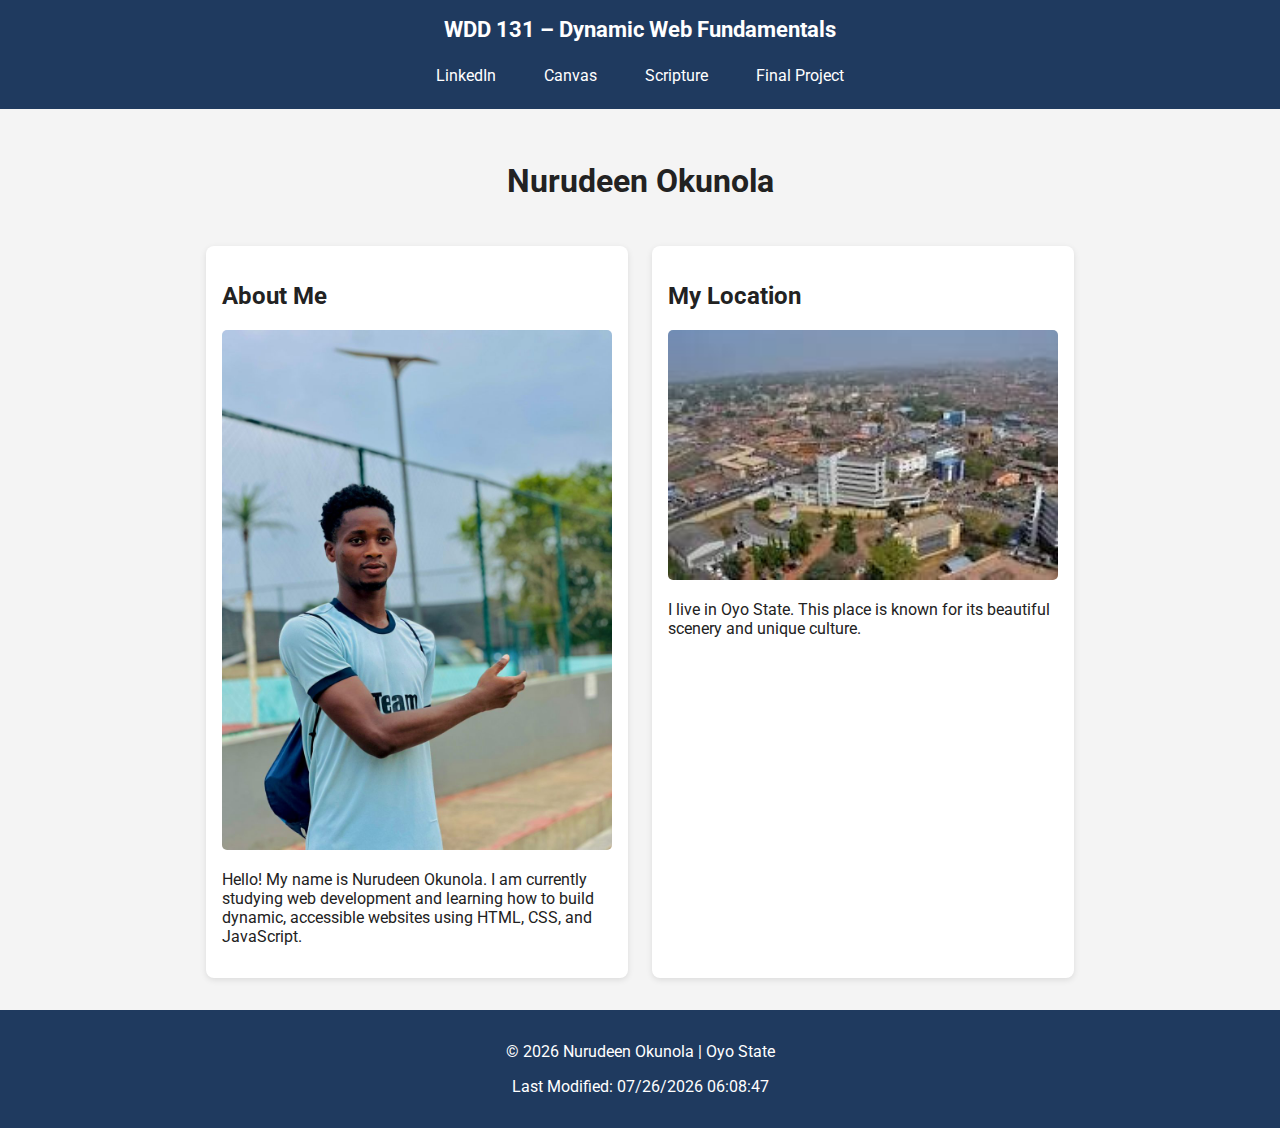
<file: index.html>
<!DOCTYPE html>
<html lang="en">
<head>
  <meta charset="UTF-8">
  <meta name="viewport" content="width=device-width, initial-scale=1.0">
  <meta name="description" content="WDD 131 – Dynamic Web Fundamentals. Your Name. HTML, CSS, and JavaScript course landing page.">
  <meta name="author" content="Your Name">

  <title>WDD 131 – Dynamic Web Fundamentals – Nurudeen Okunola</title>

  <!-- Google Font -->
  <link rel="preconnect" href="https://fonts.googleapis.com">
  <link rel="preconnect" href="https://fonts.gstatic.com" crossorigin>
  <link href="https://fonts.googleapis.com/css2?family=Roboto:wght@400;700&display=swap" rel="stylesheet">

  <link rel="stylesheet" href="styles/base.css">
  <script src="scripts/getdates.js" defer></script>
</head>

<body>
  <header>
    <span id="course-title">WDD 131 – Dynamic Web Fundamentals</span>

    <nav>
      <a href="https://www.linkedin.com/" target="_blank">LinkedIn</a>
      <a href="https://byupw.instructure.com/" target="_blank">Canvas</a>
      <a href="https://www.churchofjesuschrist.org/study/scriptures/bofm/1-ne/3?lang=eng&id=p7#p7" target="_blank">
        Scripture
      </a>
      <a href="#">Final Project</a>
    </nav>
  </header>

  <main>
    <h1>Nurudeen Okunola</h1>

    <section class="card">
      <h2>About Me</h2>
      <img src="images/Nurudeen.jpeg" alt="Photo of Your Name">
      <p>
        Hello! My name is Nurudeen Okunola. I am currently studying web development and
        learning how to build dynamic, accessible websites using HTML, CSS, and JavaScript.
      </p>
    </section>

    <section class="card">
      <h2>My Location</h2>
      <img src="images/state.jpg" alt="Landscape or city from your location">
      <p>
        I live in Oyo State. This place is known for its beautiful scenery
        and unique culture.
      </p>
    </section>
  </main>

  <footer>
    <p>
      © <span id="currentyear"></span> Nurudeen Okunola | Oyo State
    </p>
    <p id="lastModified"></p>
  </footer>
</body>
</html>
</file>
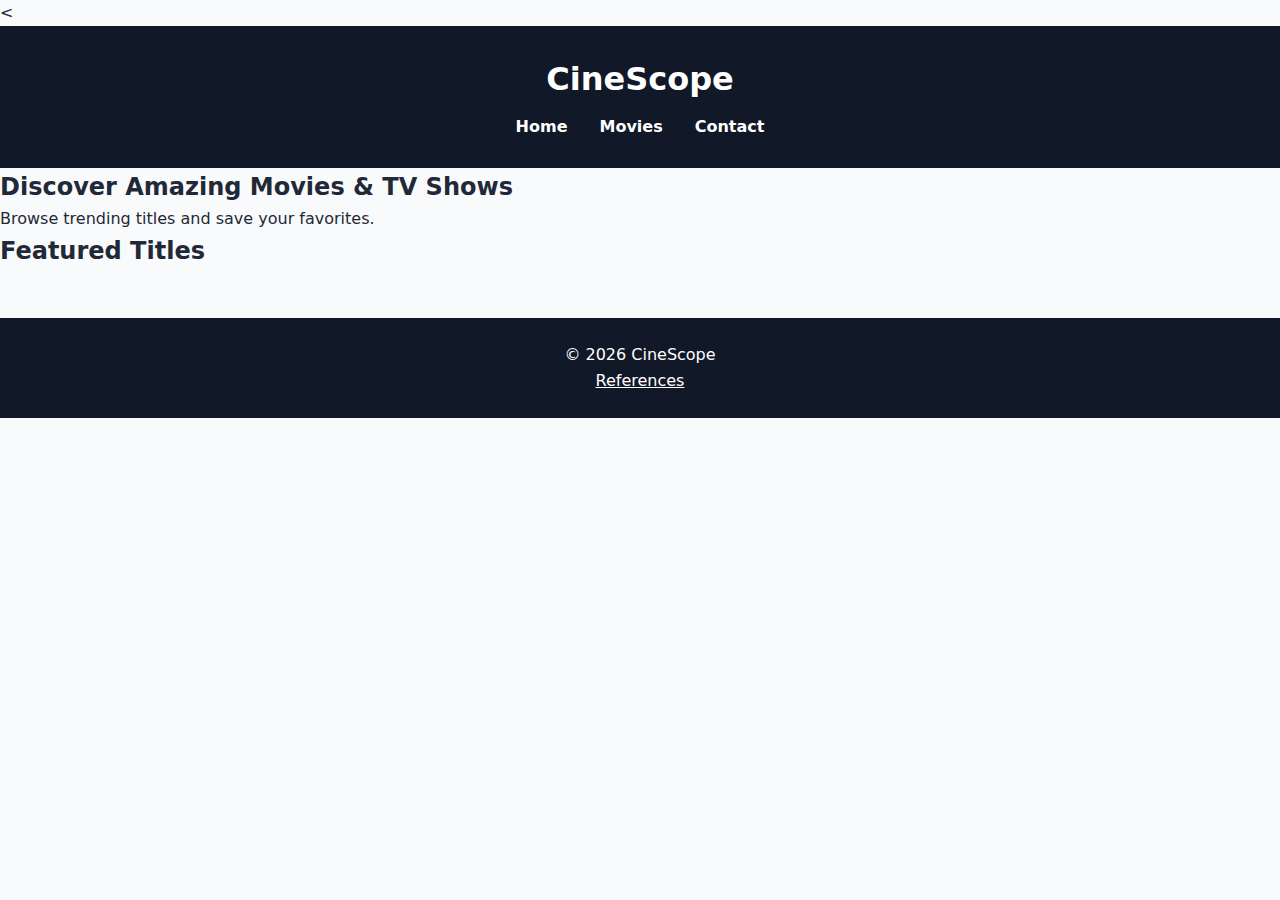
<file: project/index.html>
<<!DOCTYPE html>
<html lang="en">
<head>
  <meta charset="UTF-8">
  <meta name="viewport" content="width=device-width, initial-scale=1.0">
  <meta name="description" content="CineScope - Discover trending movies and TV shows.">
  <title>CineScope | Home</title>
  <link rel="stylesheet" href="css/styles.css">
  <script src="js/main.js" defer></script>
</head>

<body>

<header>
  <h1>CineScope</h1>
  <nav>
    <ul class="nav-links">
      <li><a href="index.html">Home</a></li>
      <li><a href="movies.html">Movies</a></li>
      <li><a href="contact.html">Contact</a></li>
    </ul>
  </nav>
</header>

<main>

<section class="hero">
  <h2>Discover Amazing Movies & TV Shows</h2>
  <p>Browse trending titles and save your favorites.</p>
</section>

<section>
  <h2>Featured Titles</h2>
  <div id="featuredContainer" class="movie-grid"></div>
</section>

</main>

<footer>
  <p>&copy; <span id="year"></span> CineScope</p>
  <a href="references.html">References</a>
</footer>

</body>
</html>
</file>
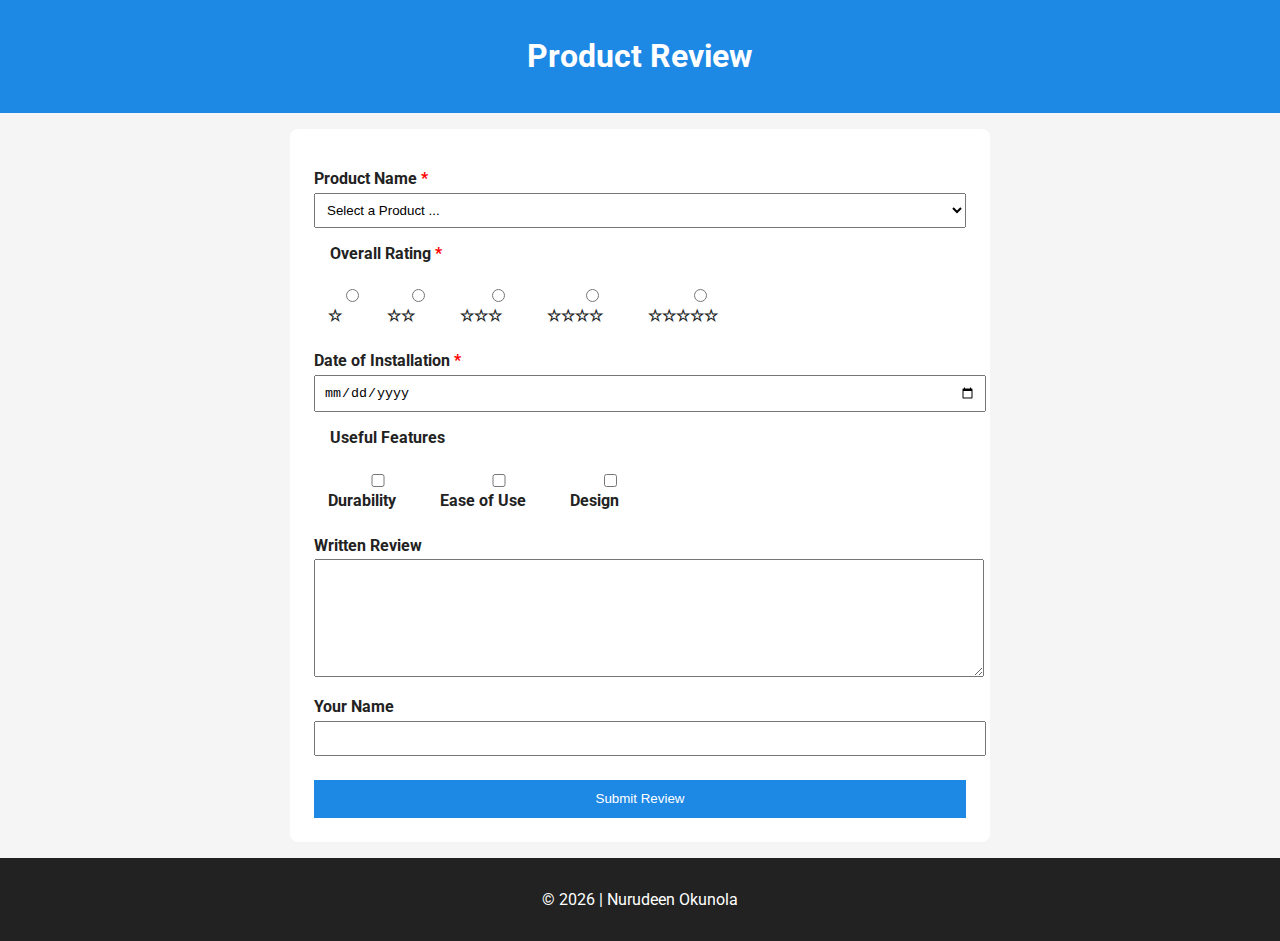
<file: form.html>
<!DOCTYPE html>
<html lang="en-US">
<head>
    <meta charset="UTF-8">
    <meta name="viewport" content="width=device-width, initial-scale=1.0">
    <meta name="description" content="Product review form for submitting feedback and ratings.">
    <meta name="author" content="Nurudeen Okunola">
    <title>Product Review Form</title>

    <link rel="preconnect" href="https://fonts.googleapis.com">
    <link rel="preconnect" href="https://fonts.gstatic.com" crossorigin>
    <link href="https://fonts.googleapis.com/css2?family=Roboto:wght@400;700&display=swap" rel="stylesheet">

    <link rel="stylesheet" href="styles/form.css">
    <script src="scripts/form.js" defer></script>
</head>

<body>
<header>
    <h1>Product Review</h1>
</header>

<main>
<form method="get" action="review.html">
    
    <!-- Product Name -->
    <label for="product">Product Name <span class="required">*</span></label>
    <select id="product" name="product" required>
        <option value="" disabled selected>Select a Product ...</option>
    </select>

    <!-- Rating -->
    <fieldset>
        <legend>Overall Rating <span class="required">*</span></legend>
        <label><input type="radio" name="rating" value="1" required> ☆</label>
        <label><input type="radio" name="rating" value="2"> ☆☆</label>
        <label><input type="radio" name="rating" value="3"> ☆☆☆</label>
        <label><input type="radio" name="rating" value="4"> ☆☆☆☆</label>
        <label><input type="radio" name="rating" value="5"> ☆☆☆☆☆</label>
    </fieldset>

    <!-- Date -->
    <label for="installDate">Date of Installation <span class="required">*</span></label>
    <input type="date" id="installDate" name="installDate" required>

    <!-- Features -->
    <fieldset>
        <legend>Useful Features</legend>
        <label><input type="checkbox" name="features" value="durability"> Durability</label>
        <label><input type="checkbox" name="features" value="ease"> Ease of Use</label>
        <label><input type="checkbox" name="features" value="design"> Design</label>
    </fieldset>

    <!-- Review -->
    <label for="review">Written Review</label>
    <textarea id="review" name="review"></textarea>

    <!-- Username -->
    <label for="username">Your Name</label>
    <input type="text" id="username" name="username">

    <input type="submit" value="Submit Review">
</form>
</main>

<footer>
    <p>&copy; 2026 | Nurudeen Okunola</p>
</footer>
</body>
</html>
</file>
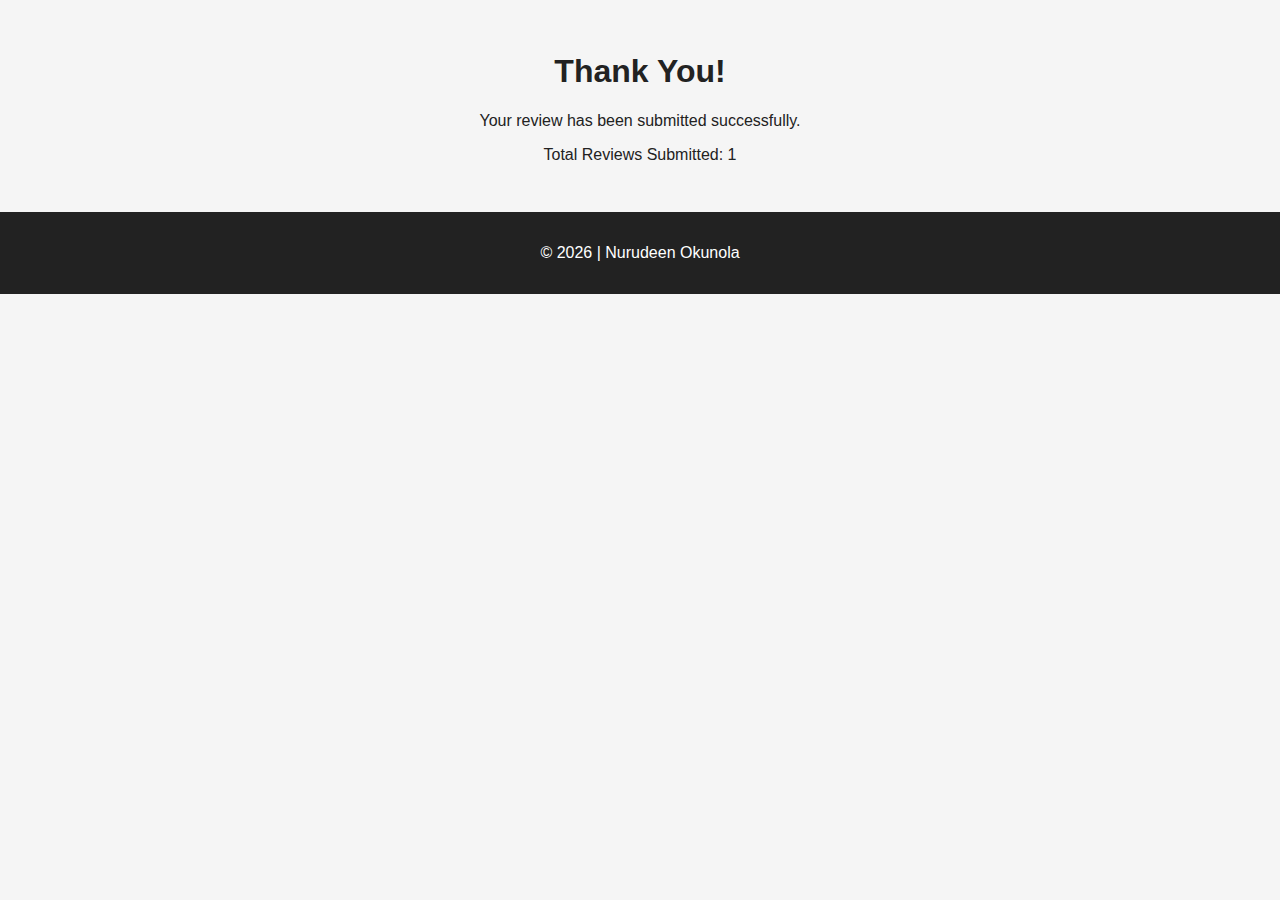
<file: review.html>
<!DOCTYPE html>
<html lang="en-US">
<head>
    <meta charset="UTF-8">
    <meta name="viewport" content="width=device-width, initial-scale=1.0">
    <meta name="description" content="Product review submission confirmation page.">
    <meta name="author" content="Nurudeen Okunola">
    <title>Review Submitted</title>

    <link rel="stylesheet" href="styles/form.css">
    <script src="scripts/form.js" defer></script>
</head>

<body>
<main class="confirmation">
    <h1>Thank You!</h1>
    <p>Your review has been submitted successfully.</p>
    <p>Total Reviews Submitted: <span id="reviewCount"></span></p>
</main>

<footer>
    <p>&copy; 2026 | Nurudeen Okunola</p>
</footer>
</body>
</html>
</file>
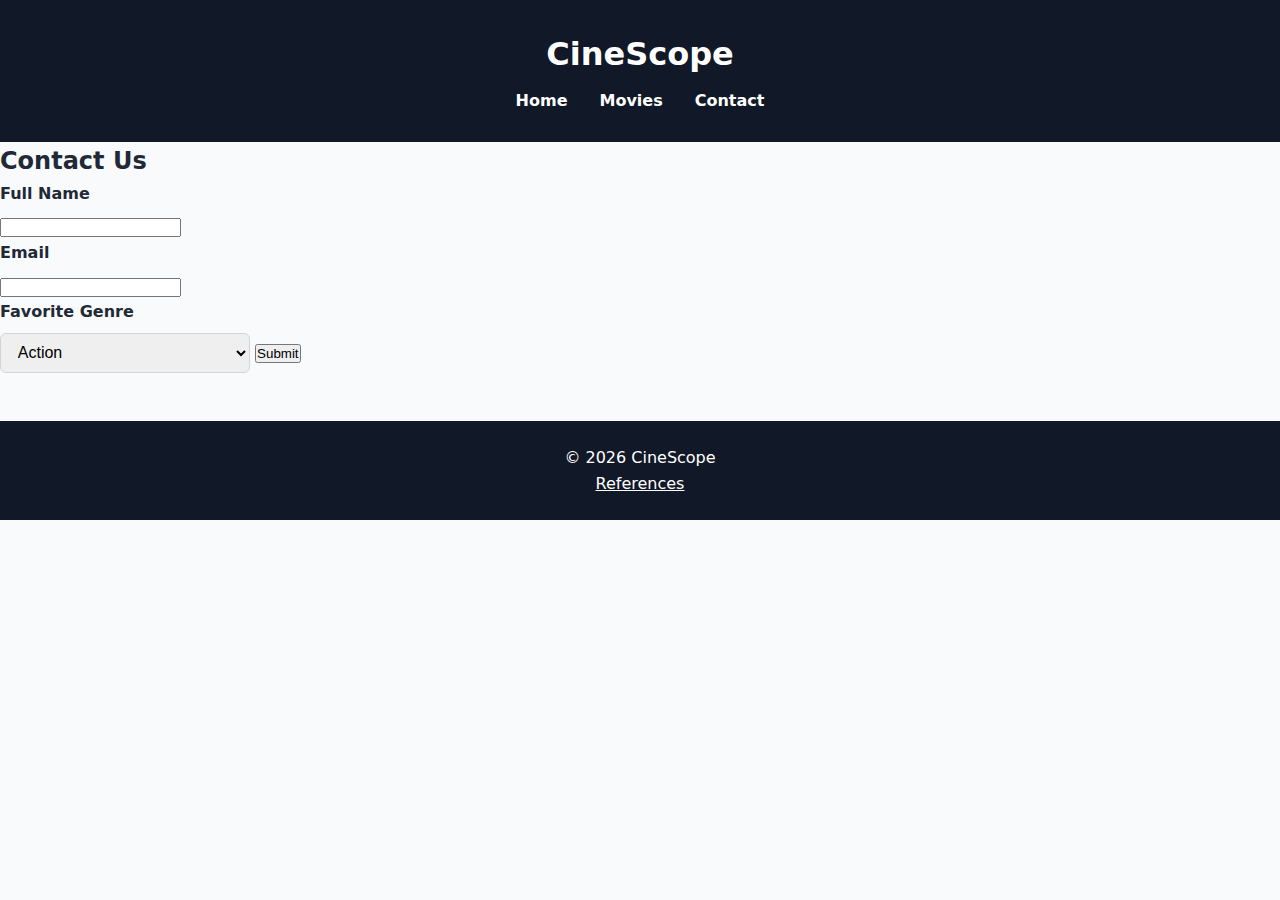
<file: project/contact.html>
<!DOCTYPE html>
<html lang="en">
<head>
  <meta charset="UTF-8">
  <meta name="viewport" content="width=device-width, initial-scale=1.0">
  <meta name="description" content="Contact CineScope.">
  <title>CineScope | Contact</title>
  <link rel="stylesheet" href="css/styles.css">
  <script src="js/main.js" defer></script>
</head>

<body>

<header>
  <h1>CineScope</h1>
  <nav>
    <ul class="nav-links">
      <li><a href="index.html">Home</a></li>
      <li><a href="movies.html">Movies</a></li>
      <li><a href="contact.html">Contact</a></li>
    </ul>
  </nav>
</header>

<main>

<section>
  <h2>Contact Us</h2>

  <form id="contactForm">
    <label for="name">Full Name</label>
    <input type="text" id="name" required>

    <label for="email">Email</label>
    <input type="email" id="email" required>

    <label for="genre">Favorite Genre</label>
    <select id="genre">
      <option value="Action">Action</option>
      <option value="Drama">Drama</option>
      <option value="Sci-Fi">Sci-Fi</option>
    </select>

    <button type="submit">Submit</button>
  </form>

  <p id="formMessage"></p>

</section>

</main>

<footer>
  <p>&copy; <span id="year"></span> CineScope</p>
  <a href="references.html">References</a>
</footer>

</body>
</html>
</file>
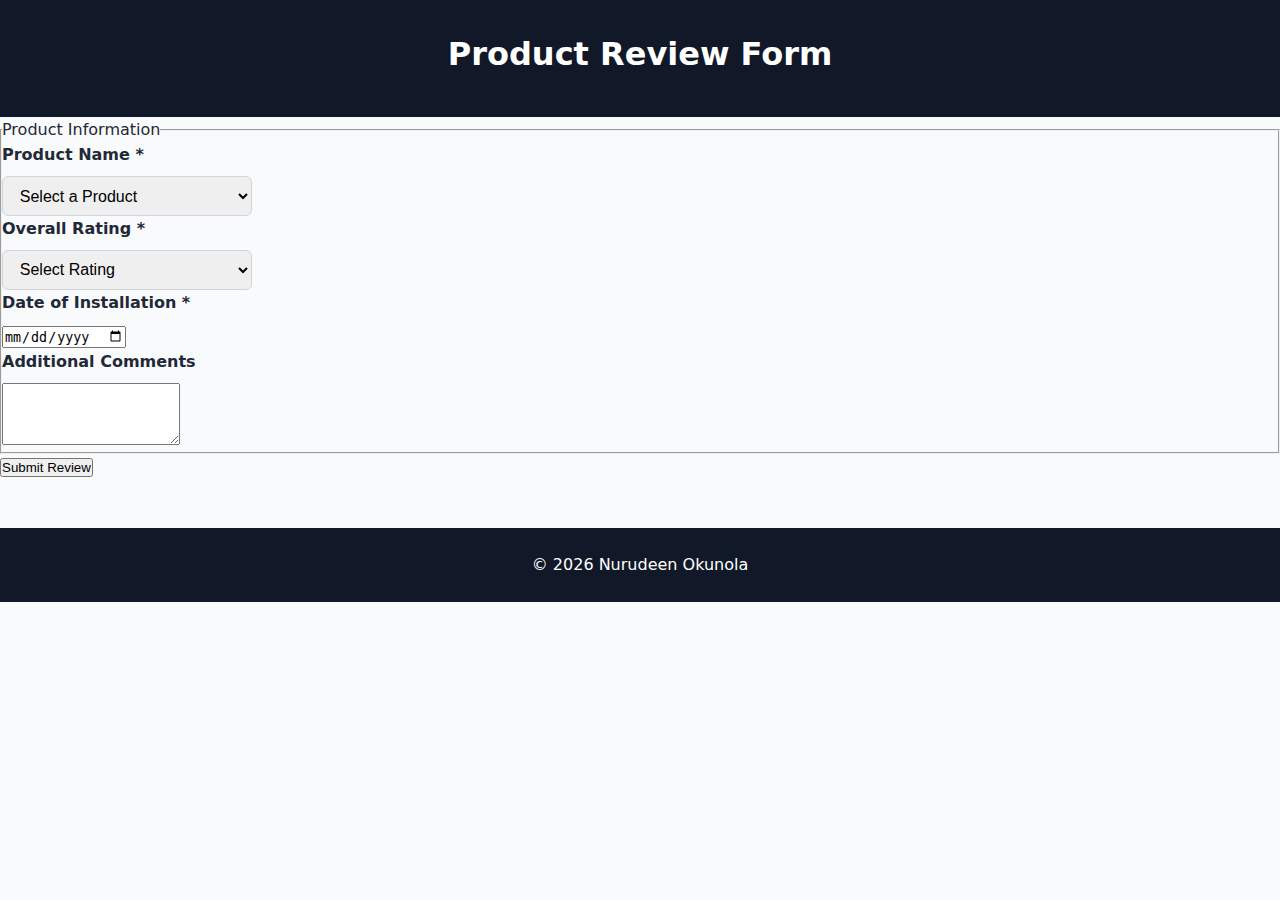
<file: project/form.html>
<!DOCTYPE html>
<html lang="en">
<head>
  <meta charset="UTF-8">
  <meta name="description" content="Submit a product review form.">
  <meta name="viewport" content="width=device-width, initial-scale=1.0">
  <title>Product Review Form</title>
  <link rel="stylesheet" href="css/styles.css">
  <script defer src="js/main.js"></script>
</head>

<body>
<header>
  <h1>Product Review Form</h1>
</header>

<main>
  <form id="reviewForm" action="review.html" method="GET">

    <fieldset>
      <legend>Product Information</legend>

      <label for="product">
        Product Name <span class="required">*</span>
      </label>
      <select id="product" name="product" required>
        <option value="">Select a Product</option>
      </select>

      <label for="rating">
        Overall Rating <span class="required">*</span>
      </label>
      <select id="rating" name="rating" required>
        <option value="">Select Rating</option>
        <option value="5">5 - Excellent</option>
        <option value="4">4 - Good</option>
        <option value="3">3 - Average</option>
        <option value="2">2 - Poor</option>
        <option value="1">1 - Terrible</option>
      </select>

      <label for="installDate">
        Date of Installation <span class="required">*</span>
      </label>
      <input type="date" id="installDate" name="installDate" required>

      <label for="comments">Additional Comments</label>
      <textarea id="comments" name="comments" rows="4"></textarea>

    </fieldset>

    <button type="submit">Submit Review</button>

  </form>
</main>

<footer>
  <p>&copy; 2026 Nurudeen Okunola</p>
</footer>

</body>
</html>
</file>
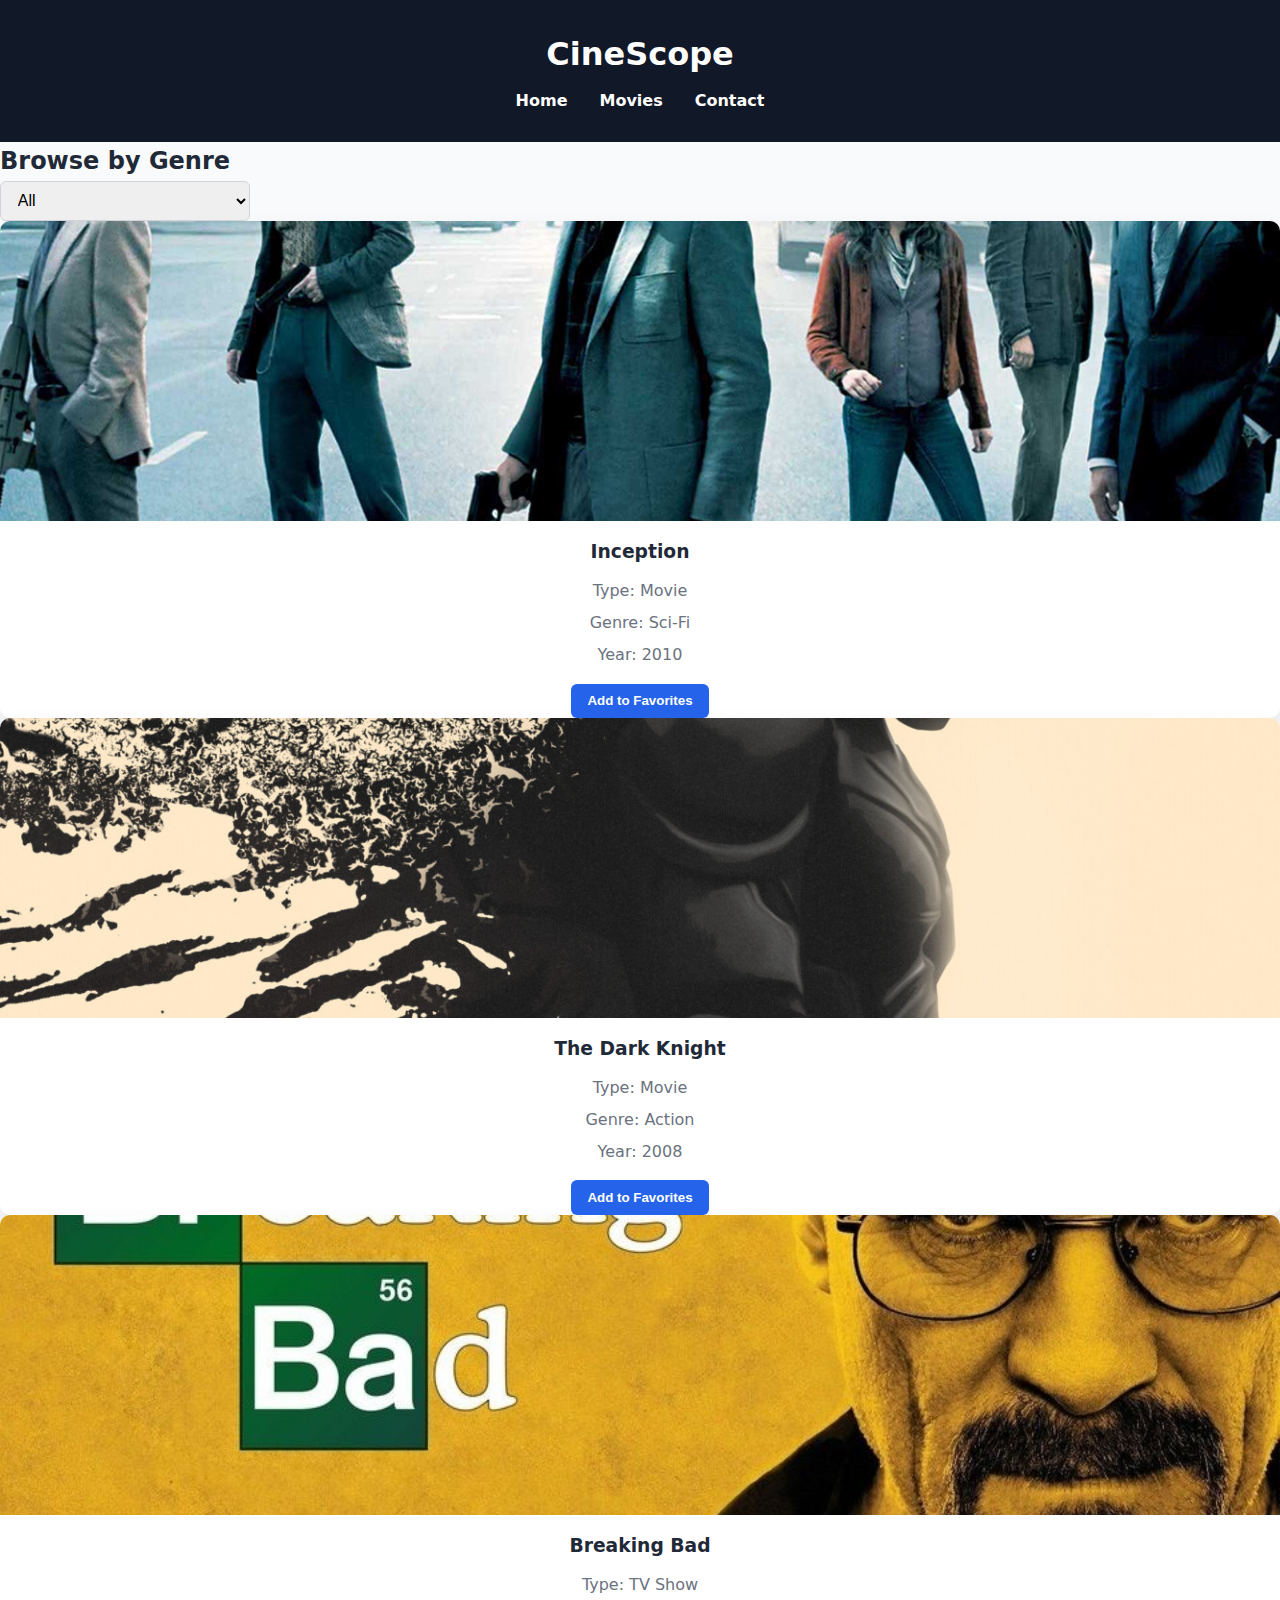
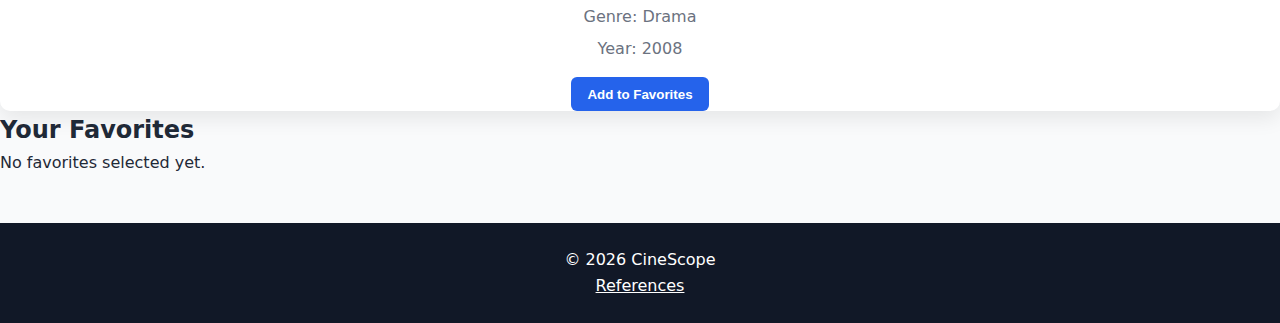
<file: project/movies.html>
<!DOCTYPE html>
<html lang="en">
<head>
  <meta charset="UTF-8">
  <meta name="viewport" content="width=device-width, initial-scale=1.0">
  <meta name="description" content="Browse movies and TV shows by genre.">
  <title>CineScope | Movies</title>
  <link rel="stylesheet" href="css/styles.css">
  <script src="js/main.js" defer></script>
</head>

<body>

<header>
  <h1>CineScope</h1>
  <nav>
    <ul class="nav-links">
      <li><a href="index.html">Home</a></li>
      <li><a href="movies.html">Movies</a></li>
      <li><a href="contact.html">Contact</a></li>
    </ul>
  </nav>
</header>

<main>

<section>
  <h2>Browse by Genre</h2>
  <select id="genreSelect">
    <option value="All">All</option>
    <option value="Action">Action</option>
    <option value="Drama">Drama</option>
    <option value="Sci-Fi">Sci-Fi</option>
  </select>
</section>

<section>
  <div id="movieContainer" class="movie-grid"></div>
</section>

<section>
  <h2>Your Favorites</h2>
  <ul id="favoritesList"></ul>
</section>

</main>

<footer>
  <p>&copy; <span id="year"></span> CineScope</p>
  <a href="references.html">References</a>
</footer>

</body>
</html>
</file>
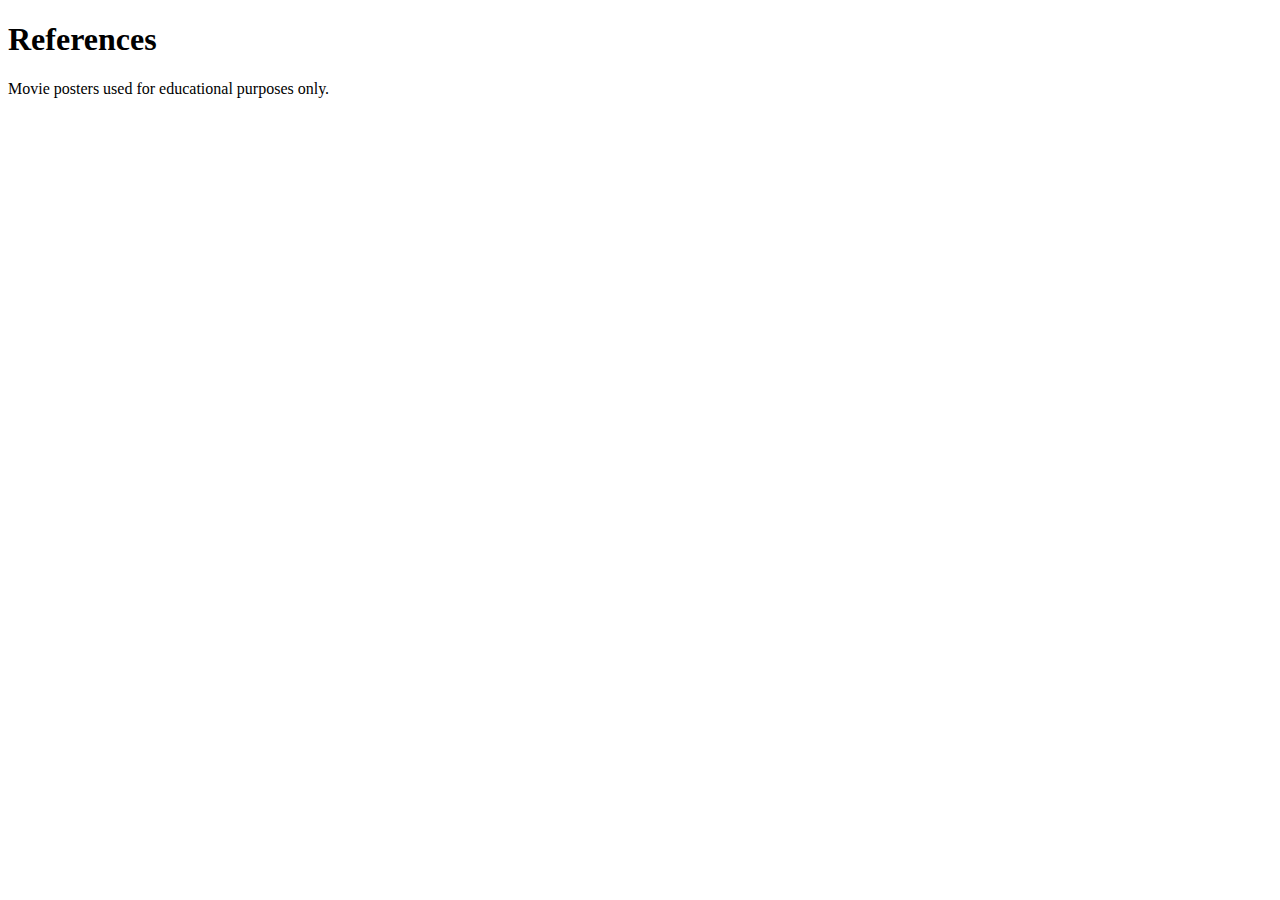
<file: project/references.html>
<!DOCTYPE html>
<html lang="en">
<head>
  <meta charset="UTF-8">
  <title>References</title>
</head>
<body>
  <h1>References</h1>
  <p>Movie posters used for educational purposes only.</p>
</body>
</html>
</file>
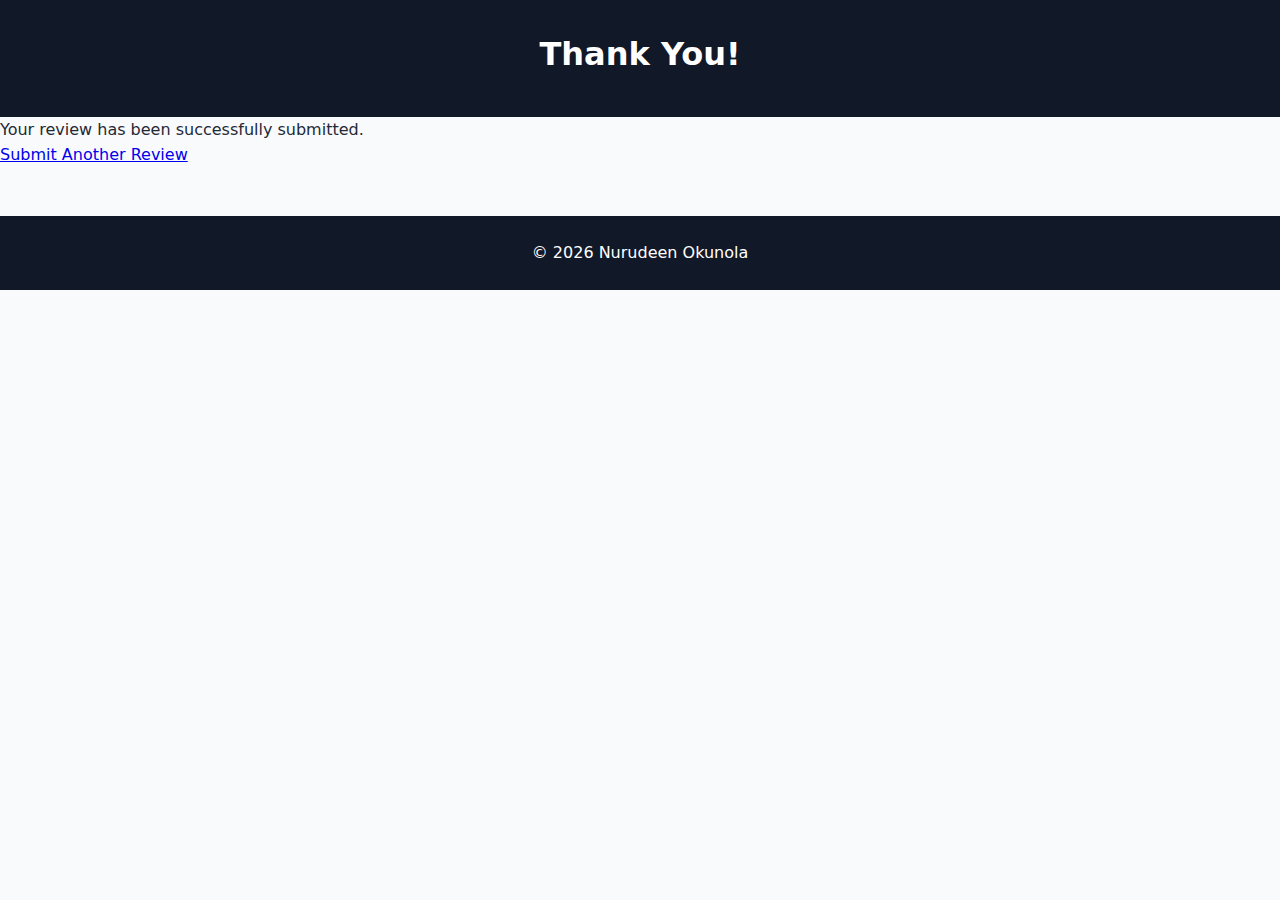
<file: project/review.html>
<!DOCTYPE html>
<html lang="en">
<head>
  <meta charset="UTF-8">
  <meta name="description" content="Review submission confirmation page.">
  <meta name="viewport" content="width=device-width, initial-scale=1.0">
  <title>Review Submitted</title>
  <link rel="stylesheet" href="css/styles.css">
  <script defer src="js/main.js"></script>
</head>

<body>
<header>
  <h1>Thank You!</h1>
</header>

<main>
  <p>Your review has been successfully submitted.</p>
  <p id="reviewCount"></p>
  <a href="form.html" class="button-link">Submit Another Review</a>
</main>

<footer>
  <p>&copy; 2026 Nurudeen Okunola</p>
</footer>

</body>
</html>
</file>
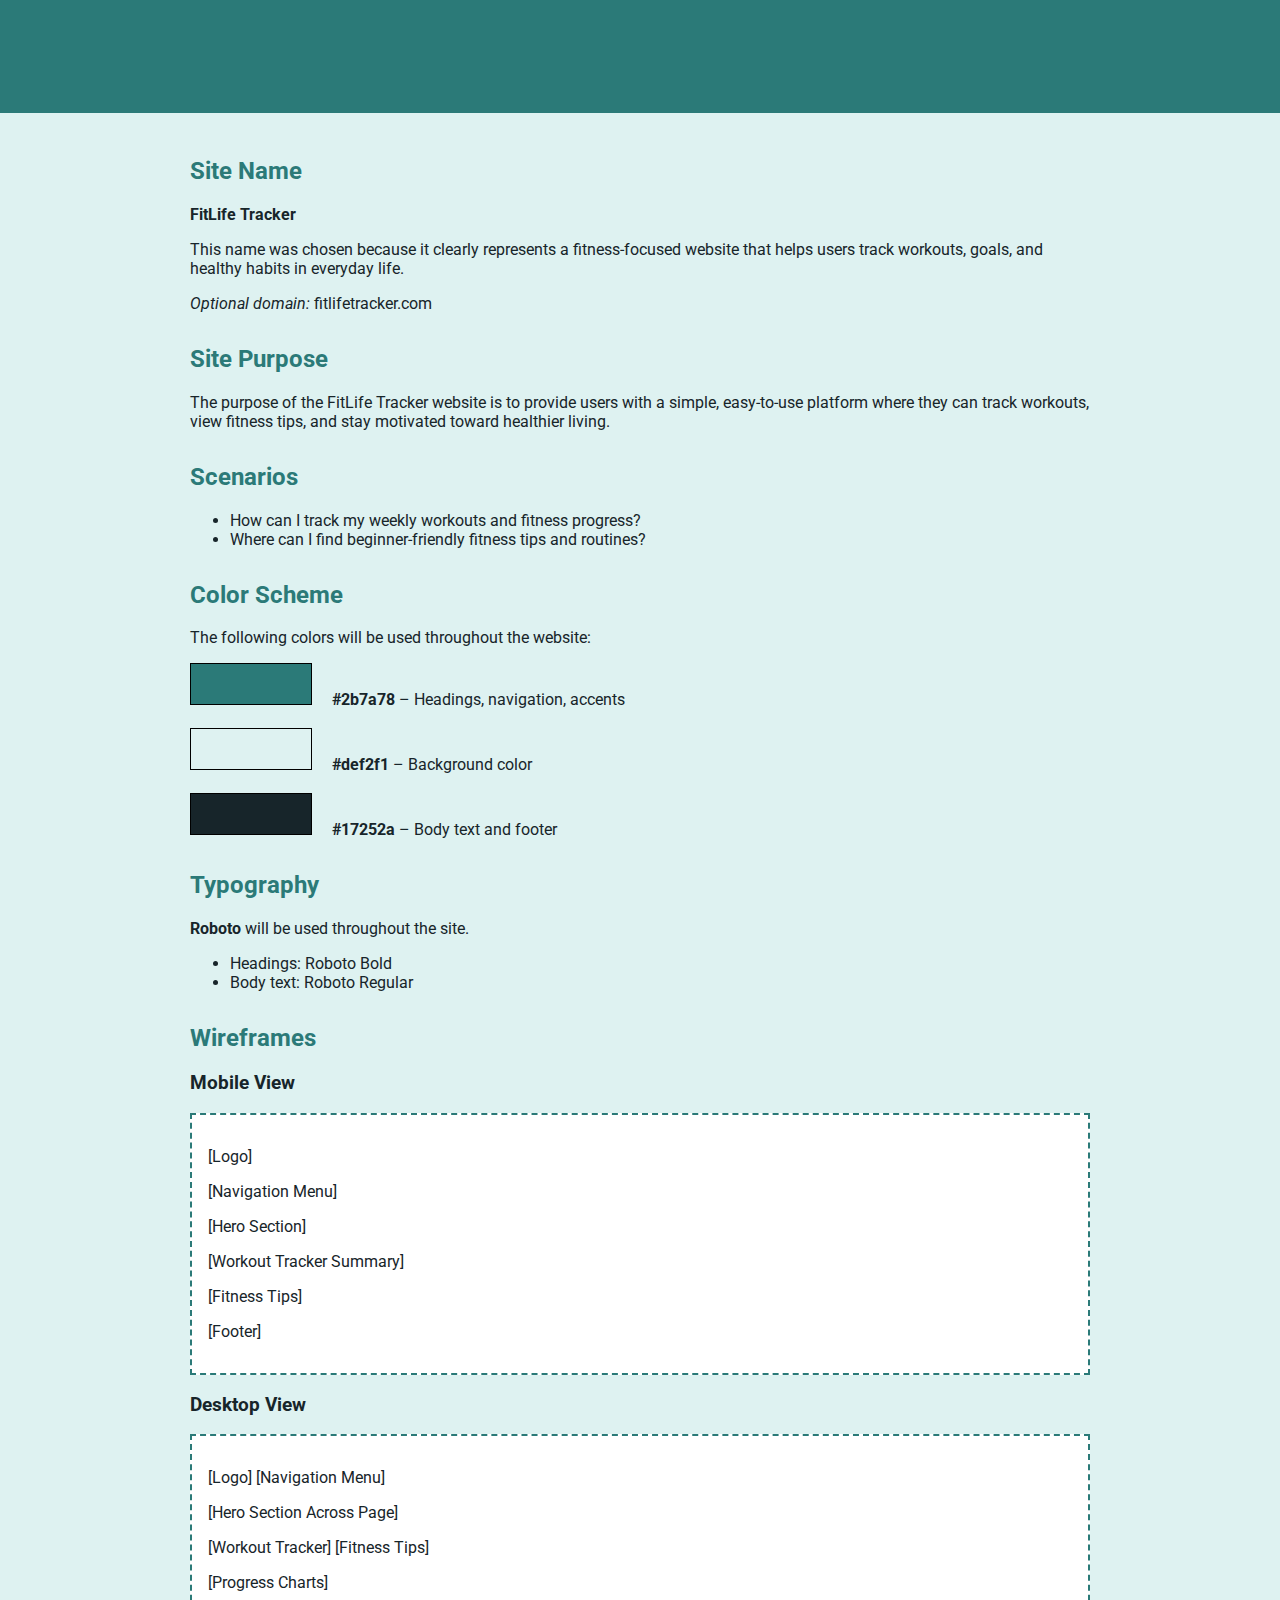
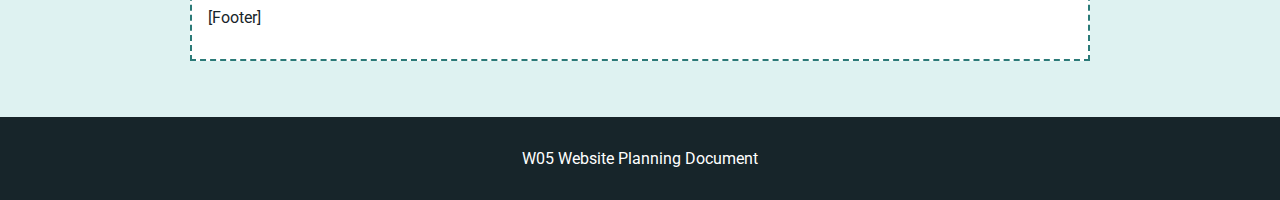
<file: project/siteplan.html>
<!DOCTYPE html>
<html lang="en">
<head>
    <meta charset="UTF-8">
    <title>Site Plan – FitLife Tracker</title>
    <meta name="viewport" content="width=device-width, initial-scale=1.0">

    <!-- Google Font -->
    <link rel="preconnect" href="https://fonts.googleapis.com">
    <link rel="preconnect" href="https://fonts.gstatic.com" crossorigin>
    <link href="https://fonts.googleapis.com/css2?family=Roboto:wght@400;700&display=swap" rel="stylesheet">

    <style>
        :root {
            --primary-color: #2b7a78;
            --secondary-color: #def2f1;
            --accent-color: #17252a;
        }

        body {
            font-family: 'Roboto', sans-serif;
            margin: 0;
            padding: 0;
            background-color: var(--secondary-color);
            color: var(--accent-color);
        }

        header {
            background-color: var(--primary-color);
            color: white;
            padding: 1rem;
            text-align: center;
        }

        main {
            padding: 1.5rem;
            max-width: 900px;
            margin: auto;
        }

        section {
            margin-bottom: 2rem;
        }

        h1, h2 {
            color: var(--primary-color);
        }

        .color-box {
            display: inline-block;
            width: 120px;
            height: 40px;
            margin-right: 1rem;
            border: 1px solid #000;
        }

        .wireframe {
            background-color: white;
            border: 2px dashed var(--primary-color);
            padding: 1rem;
            margin-top: 1rem;
        }

        footer {
            background-color: var(--accent-color);
            color: white;
            text-align: center;
            padding: 1rem;
        }
    </style>
</head>

<body>
<header>
    <h1>FitLife Tracker – Website Plan</h1>
</header>

<main>

    <section>
        <h2>Site Name</h2>
        <p><strong>FitLife Tracker</strong></p>
        <p>
            This name was chosen because it clearly represents a fitness-focused website
            that helps users track workouts, goals, and healthy habits in everyday life.
        </p>
        <p><em>Optional domain:</em> fitlifetracker.com</p>
    </section>

    <section>
        <h2>Site Purpose</h2>
        <p>
            The purpose of the FitLife Tracker website is to provide users with a simple,
            easy-to-use platform where they can track workouts, view fitness tips,
            and stay motivated toward healthier living.
        </p>
    </section>

    <section>
        <h2>Scenarios</h2>
        <ul>
            <li>How can I track my weekly workouts and fitness progress?</li>
            <li>Where can I find beginner-friendly fitness tips and routines?</li>
        </ul>
    </section>

    <section>
        <h2>Color Scheme</h2>
        <p>
            The following colors will be used throughout the website:
        </p>
        <div>
            <div class="color-box" style="background-color:#2b7a78;"></div>
            <strong>#2b7a78</strong> – Headings, navigation, accents
        </div>
        <br>
        <div>
            <div class="color-box" style="background-color:#def2f1;"></div>
            <strong>#def2f1</strong> – Background color
        </div>
        <br>
        <div>
            <div class="color-box" style="background-color:#17252a;"></div>
            <strong>#17252a</strong> – Body text and footer
        </div>
    </section>

    <section>
        <h2>Typography</h2>
        <p>
            <strong>Roboto</strong> will be used throughout the site.
        </p>
        <ul>
            <li>Headings: Roboto Bold</li>
            <li>Body text: Roboto Regular</li>
        </ul>
    </section>

    <section>
        <h2>Wireframes</h2>

        <h3>Mobile View</h3>
        <div class="wireframe">
            <p>[Logo]</p>
            <p>[Navigation Menu]</p>
            <p>[Hero Section]</p>
            <p>[Workout Tracker Summary]</p>
            <p>[Fitness Tips]</p>
            <p>[Footer]</p>
        </div>

        <h3>Desktop View</h3>
        <div class="wireframe">
            <p>[Logo] [Navigation Menu]</p>
            <p>[Hero Section Across Page]</p>
            <p>[Workout Tracker] [Fitness Tips]</p>
            <p>[Progress Charts]</p>
            <p>[Footer]</p>
        </div>
    </section>

</main>

<footer>
    <p>W05 Website Planning Document</p>
</footer>
</body>
</html>
</file>
<file: styles/base.css>
:root {
  --primary: #1f3a5f;
  --secondary: #f4f4f4;
  --accent: #f4a261;
}

* {
  box-sizing: border-box;
}

body {
  font-family: "Roboto", sans-serif;
  margin: 0;
  background-color: var(--secondary);
  color: #222;
}

/* Header */
header {
  background-color: var(--primary);
  color: white;
  padding: 1rem;
}

#course-title {
  display: block;
  text-align: center;
  font-size: 1.4rem;
  font-weight: 700;
  margin-bottom: 1rem;
}

/* Navigation */
nav {
  display: flex;
  justify-content: center;
  gap: 1rem;
}

nav a {
  color: white;
  text-decoration: none;
  padding: 0.5rem 1rem;
  transition: background-color 0.3s;
}

nav a:hover {
  background-color: var(--accent);
  color: #000;
  border-radius: 5px;
}

/* Main */
main {
  max-width: 900px;
  margin: 2rem auto;
  padding: 0 1rem;
  display: grid;
  grid-template-columns: repeat(auto-fit, minmax(280px, 1fr));
  gap: 1.5rem;
}

h1 {
  grid-column: 1 / -1;
  text-align: center;
}

/* Cards */
.card {
  background-color: white;
  padding: 1rem;
  border-radius: 8px;
  box-shadow: 0 2px 6px rgba(0,0,0,0.1);
}

.card img {
  width: 100%;
  height: auto;
  border-radius: 5px;
}

/* Footer */
footer {
  background-color: var(--primary);
  color: white;
  text-align: center;
  padding: 1rem;
}
</file>
<file: project/css/styles.css>
/* ==========================
   VARIABLES
========================== */
:root {
    --primary: #111827;
    --accent: #2563eb;
    --accent-hover: #1d4ed8;
    --danger: #dc2626;
    --danger-hover: #b91c1c;
    --background: #f9fafb;
    --card-bg: #ffffff;
    --text-dark: #1f2937;
    --text-light: #6b7280;
    --radius: 10px;
    --shadow: 0 8px 20px rgba(0, 0, 0, 0.08);
    --transition: 0.3s ease;
}

/* ==========================
   RESET & GLOBAL
========================== */
*,
*::before,
*::after {
    box-sizing: border-box;
    margin: 0;
    padding: 0;
}

body {
    font-family: "Segoe UI", system-ui, sans-serif;
    background: var(--background);
    color: var(--text-dark);
    line-height: 1.6;
}

/* ==========================
   HEADER & NAV
========================== */
header {
    background: var(--primary);
    color: #fff;
    padding: 1.8rem 1rem;
    text-align: center;
}

header h1 {
    font-size: 2rem;
    margin-bottom: 0.5rem;
}

nav ul {
    display: flex;
    justify-content: center;
    list-style: none;
    gap: 2rem;
}

nav a {
    color: #fff;
    text-decoration: none;
    font-weight: 600;
    transition: opacity var(--transition);
}

nav a:hover,
nav a:focus {
    opacity: 0.8;
}

/* ==========================
   HERO / FILTER SECTION
========================== */
.filter-section {
    text-align: center;
    padding: 2rem 1rem;
}

.filter-section h2 {
    font-size: 1.8rem;
    margin-bottom: 1rem;
}

label {
    font-weight: 600;
    display: block;
    margin-bottom: 0.5rem;
}

select {
    width: 250px;
    padding: 0.6rem 0.8rem;
    border-radius: 6px;
    border: 1px solid #d1d5db;
    font-size: 1rem;
    transition: border var(--transition), box-shadow var(--transition);
}

select:focus {
    outline: none;
    border-color: var(--accent);
    box-shadow: 0 0 0 3px rgba(37, 99, 235, 0.2);
}

/* ==========================
   GRID / CARDS
========================== */
.grid {
    display: grid;
    grid-template-columns: repeat(auto-fit, minmax(220px, 1fr));
    gap: 2rem;
    padding: 2rem;
}

.movie-card {
    background: var(--card-bg);
    border-radius: var(--radius);
    box-shadow: var(--shadow);
    overflow: hidden;
    transition: transform var(--transition), box-shadow var(--transition);
    display: flex;
    flex-direction: column;
    align-items: center;
    text-align: center;
}

.movie-card:hover {
    transform: translateY(-6px);
    box-shadow: 0 12px 24px rgba(0, 0, 0, 0.12);
}

.movie-card img {
    width: 100%;
    height: 300px;
    object-fit: cover;
}

.movie-card h3 {
    margin: 1rem 0 0.5rem;
}

.movie-card p {
    margin: 0.2rem 0;
    color: var(--text-light);
}

/* ==========================
   BUTTONS
========================== */
.movie-card button,
.btn-primary {
    background: var(--accent);
    color: #fff;
    padding: 0.6rem 1rem;
    border: none;
    border-radius: 6px;
    font-weight: 600;
    cursor: pointer;
    transition: background var(--transition);
    margin-top: 0.8rem;
}

.movie-card button:hover,
.btn-primary:hover {
    background: var(--accent-hover);
}

.remove-btn {
    background: var(--danger);
    margin-top: 0.5rem;
}

.remove-btn:hover {
    background: var(--danger-hover);
}

/* ==========================
   FAVORITES LIST
========================== */
.favorites-list {
    max-width: 600px;
    margin: 2rem auto;
    padding: 1rem;
    background: var(--card-bg);
    border-radius: var(--radius);
    box-shadow: var(--shadow);
    list-style: none;
}

.favorites-list li {
    padding: 0.6rem 0;
    border-bottom: 1px solid #e5e7eb;
}

.favorites-list li:last-child {
    border-bottom: none;
}

/* ==========================
   FOOTER
========================== */
footer {
    background: var(--primary);
    color: #fff;
    text-align: center;
    padding: 1.5rem;
    margin-top: 3rem;
}

footer a {
    color: #fff;
    text-decoration: underline;
}

/* ==========================
   RESPONSIVE
========================== */
@media (max-width: 768px) {
    nav ul {
        flex-direction: column;
        gap: 1rem;
    }

    select {
        width: 100%;
    }

    .movie-card img {
        height: 220px;
    }
}
</file>
<file: styles/form.css>
body {
    font-family: 'Roboto', sans-serif;
    background-color: #f5f5f5;
    margin: 0;
    color: #222;
}

header {
    background-color: #1e88e5;
    color: white;
    text-align: center;
    padding: 1rem;
}

main {
    max-width: 700px;
    margin: auto;
    padding: 1rem;
}

form {
    background-color: white;
    padding: 1.5rem;
    border-radius: 8px;
}

label, legend {
    font-weight: 700;
    margin-top: 1rem;
    display: block;
}

input, select, textarea {
    width: 100%;
    padding: 0.5rem;
    margin-top: 0.3rem;
}

fieldset {
    border: none;
    margin-top: 1rem;
}

fieldset label {
    display: inline-block;
    margin-right: 1rem;
}

textarea {
    min-height: 100px;
}

input[type="submit"] {
    margin-top: 1.5rem;
    background-color: #1e88e5;
    color: white;
    border: none;
    padding: 0.7rem;
    cursor: pointer;
}

input[type="submit"]:hover {
    background-color: #1565c0;
}

.required {
    color: red;
}

.confirmation {
    text-align: center;
    padding: 2rem;
}

footer {
    text-align: center;
    padding: 1rem;
    background-color: #222;
    color: white;
}
</file>
